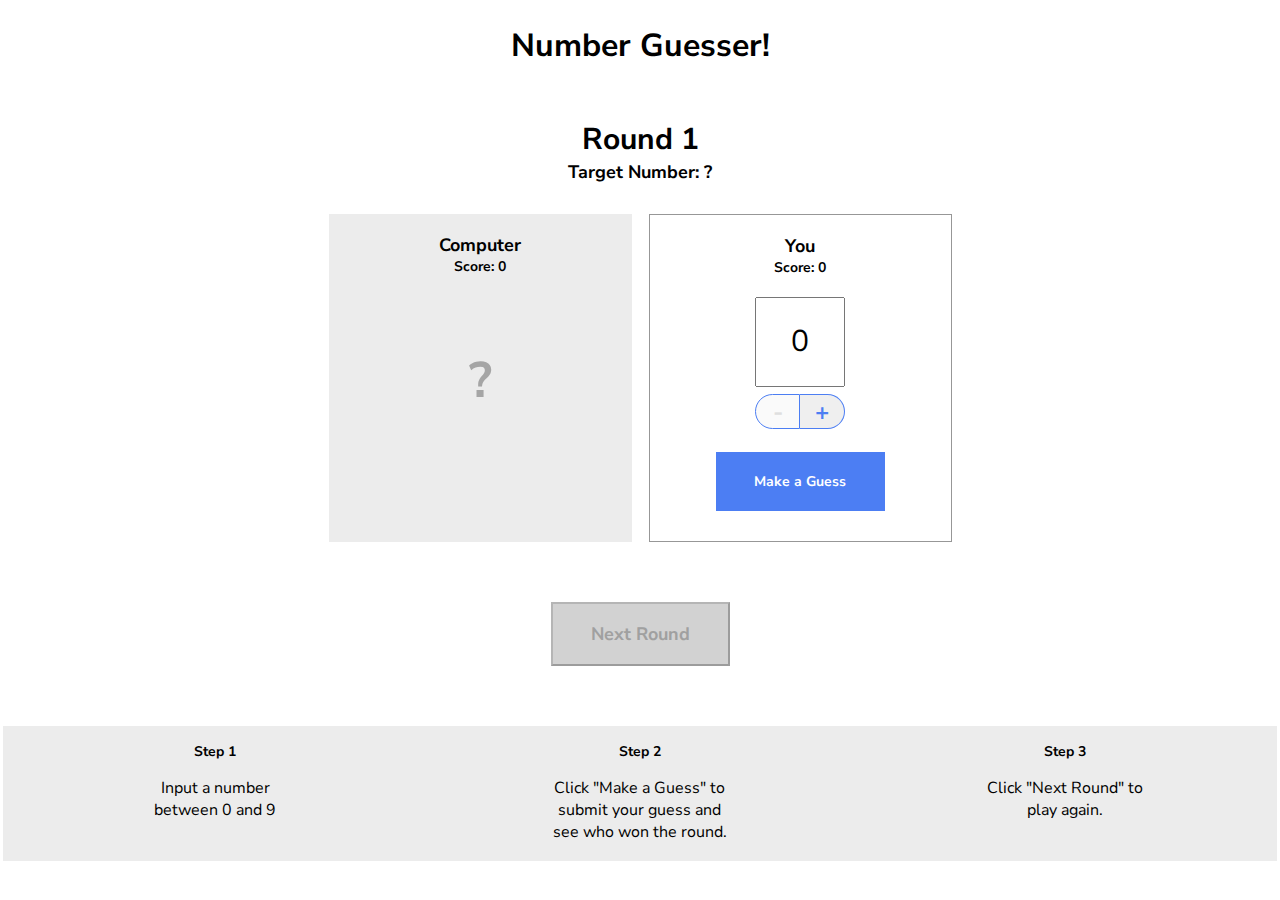
<file: Number Guesser/index.html>
<!doctype html>

<html>
  <head>
    <title>Number Guesser</title>
    <link href="https://fonts.googleapis.com/css?family=Nunito+Sans:400,700" rel="stylesheet">
    <link rel="stylesheet" href="./style.css">
  </head>
  <body>
    <div class="game-container">
      <header>
        <h1>Number Guesser!</h1>
      </header>
      
      <div class="rounds">
        <p class="round-label">Round <span id="round-number">1</span></p>
        <p class="guess-label">Target Number: <span id="target-number">?</span></p>
      </div>

      <div class="guessing-area">
        <div class="guess computer-guess">
          <div class="guess-title">
            <p class="guess-label">Computer</p>
            <p class="score-label">Score: <span id="computer-score">0</span></p>
          </div>
          <p id="computer-guess">?</p>
          <p class="winning-text" id="computer-wins"></p>
        </div>
        <div class="guess human-guess">
          <div class="guess-title">
            <p class="guess-label">You</p>
            <p class="score-label">Score: <span id="human-score">0</span></p>
          </div>
          <input type="number" id="human-guess" min=0 max=9 value=0>
          <div class="number-controls">
            <button class="number-control left" id="subtract" disabled>-</button>
            <button class="number-control right" id="add">+</button>
          </div>
          <button class="button" id="guess">Make a Guess</button>
        </div>
      </div>

      <div class="next-round-container">
        <button class="button" id="next-round" disabled>Next Round</button>
      </div>

    </div>
    
    <div class="instructions">
      <div class="instruction">
        <h3>Step 1</h3>
        <p>Input a number between 0 and 9</p>
      </div>
      <div class="instruction">
        <h3>Step 2</h3>
        <p>Click "Make a Guess" to submit your guess and see who won the round.</p>
      </div>
      <div class="instruction">
        <h3>Step 3</h3>
        <p>Click "Next Round" to play again.</p>
      </div>
    </div>

    <script src="./script.js"></script>
    <script src="./game.js"></script>
  </body>
</html>
</file>
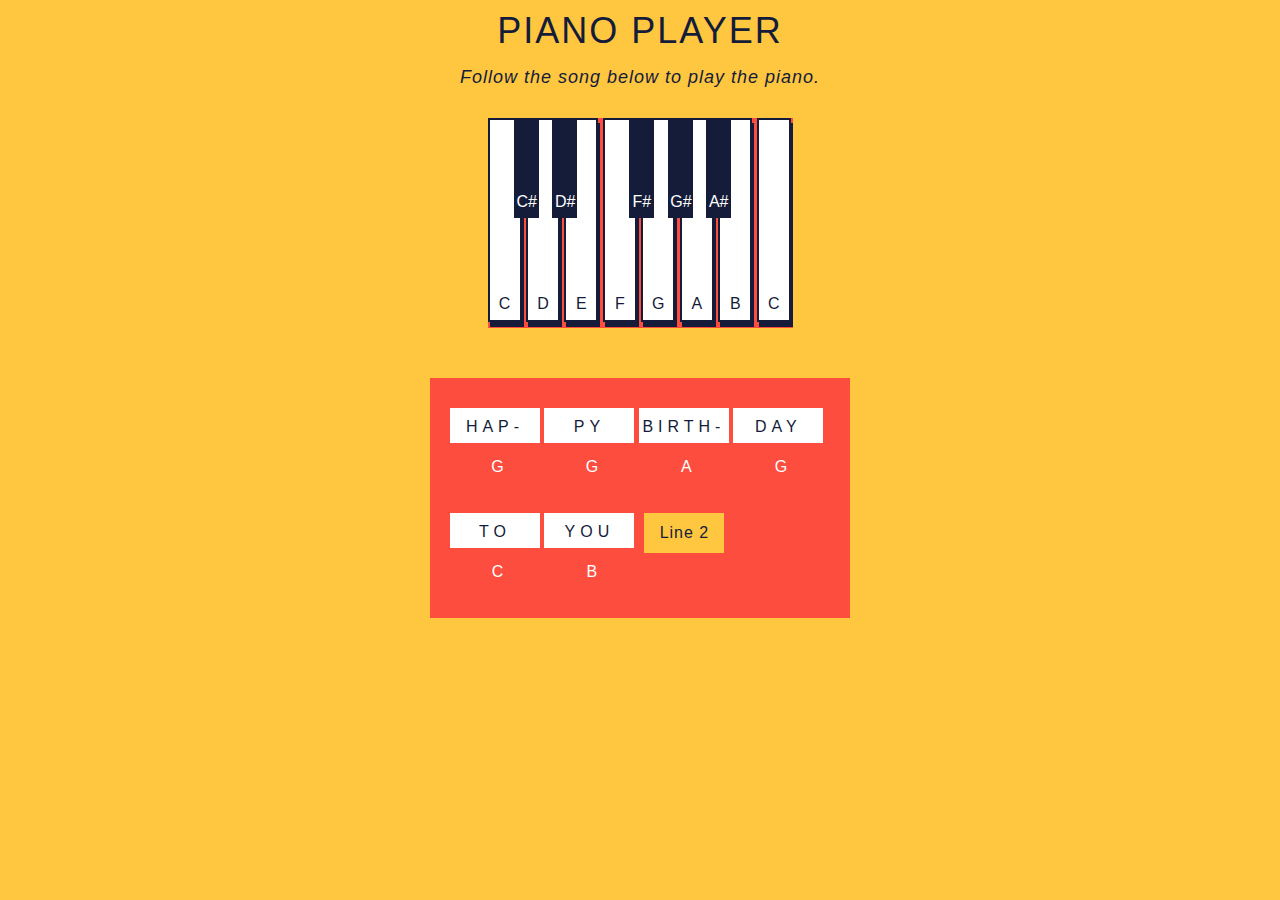
<file: Piano Keys/index.html>
<!DOCTYPE html>
<html lang="en" >

<head>
  <meta charset="UTF-8">
  <link rel="stylesheet" href="style.css">
</head>

<body>
  <p class='title'>Piano Player</p>
  <p id='demo'>Follow the song below to play  the piano.</p>
  <section class="piano">
    <section id='c-key' class="key">
      <section class='keynote'>C</section>
    </section>
    <section id='c-sharp-key' class="black-key">
      <section class='black-keynote'>C#</section>
    </section>
    <section id='d-key' class="key">
      <section class='keynote'>D</section>
    </section>
    <section id='d-sharp-key' class="black-key">
      <section class='black-keynote'>D#</section>
    </section>
    <section id='e-key' class="key">
      <section class='keynote'>E</section>
    </section>
    <section id='f-key' class="key">
      <section class='keynote'>F</section>
    </section>
    <section id='f-sharp-key' class="black-key">
      <section class='black-keynote'>F#</section>
    </section>
    <section id='g-key' class="key">
      <section class='keynote'>G</section>
    </section>
    <section id='g-sharp-key' class="black-key">
      <section class='black-keynote'>G#</section>
    </section>
    <section id='a-key' class="key">
      <section class='keynote'>A</section>
    </section>
    <section id='a-sharp-key' class="black-key">
      <section class='black-keynote'>A#</section>
    </section>
    <section id='b-key' class="key">
      <section class='keynote'>B</section>
    </section>
    <section id='high-c-key' class="key">
      <div class='keynote'>C</div>
    </section>
  </section>

  <section id='lyrics'>
    <section id='column-one'>
      <section id="word-one">HAP-</section>
      <section id="letter-note-one">G</section>
    </section>
    <section id='column-two'>
      <section id="word-two">PY</section>
      <section id="letter-note-two">G</section>
    </section>
    <section id='column-three'>
      <section id="word-three">BIRTH-</section>
      <section id="letter-note-three">A</section>
    </section>
    <section id='column-four'>
      <section id="word-four">DAY</section>
      <section id="letter-note-four">G</section>
    </section>
    <section id='column-five'>
      <section id="word-five">TO</section>
      <section id="letter-note-five">C</section>
    </section>
    <section id='column-six'>
      <section id="word-six">YOU</section>
      <section id="letter-note-six">B</section>
    </section>
    <section id='column-optional' class='column-optional'>
      <section id="word-optional">END</section>
      <section id="letter-note-optional">A</section>
    </section>

    <button id="first-next-line">Line 2</button>
    <button id="second-next-line">Line 3</button>
    <button id="third-next-line">Line 4</button>
    <button id="fourth-next-line">Reset</button>
  </section>

  <script  src="main.js"></script>

</body>
</html>
</file>
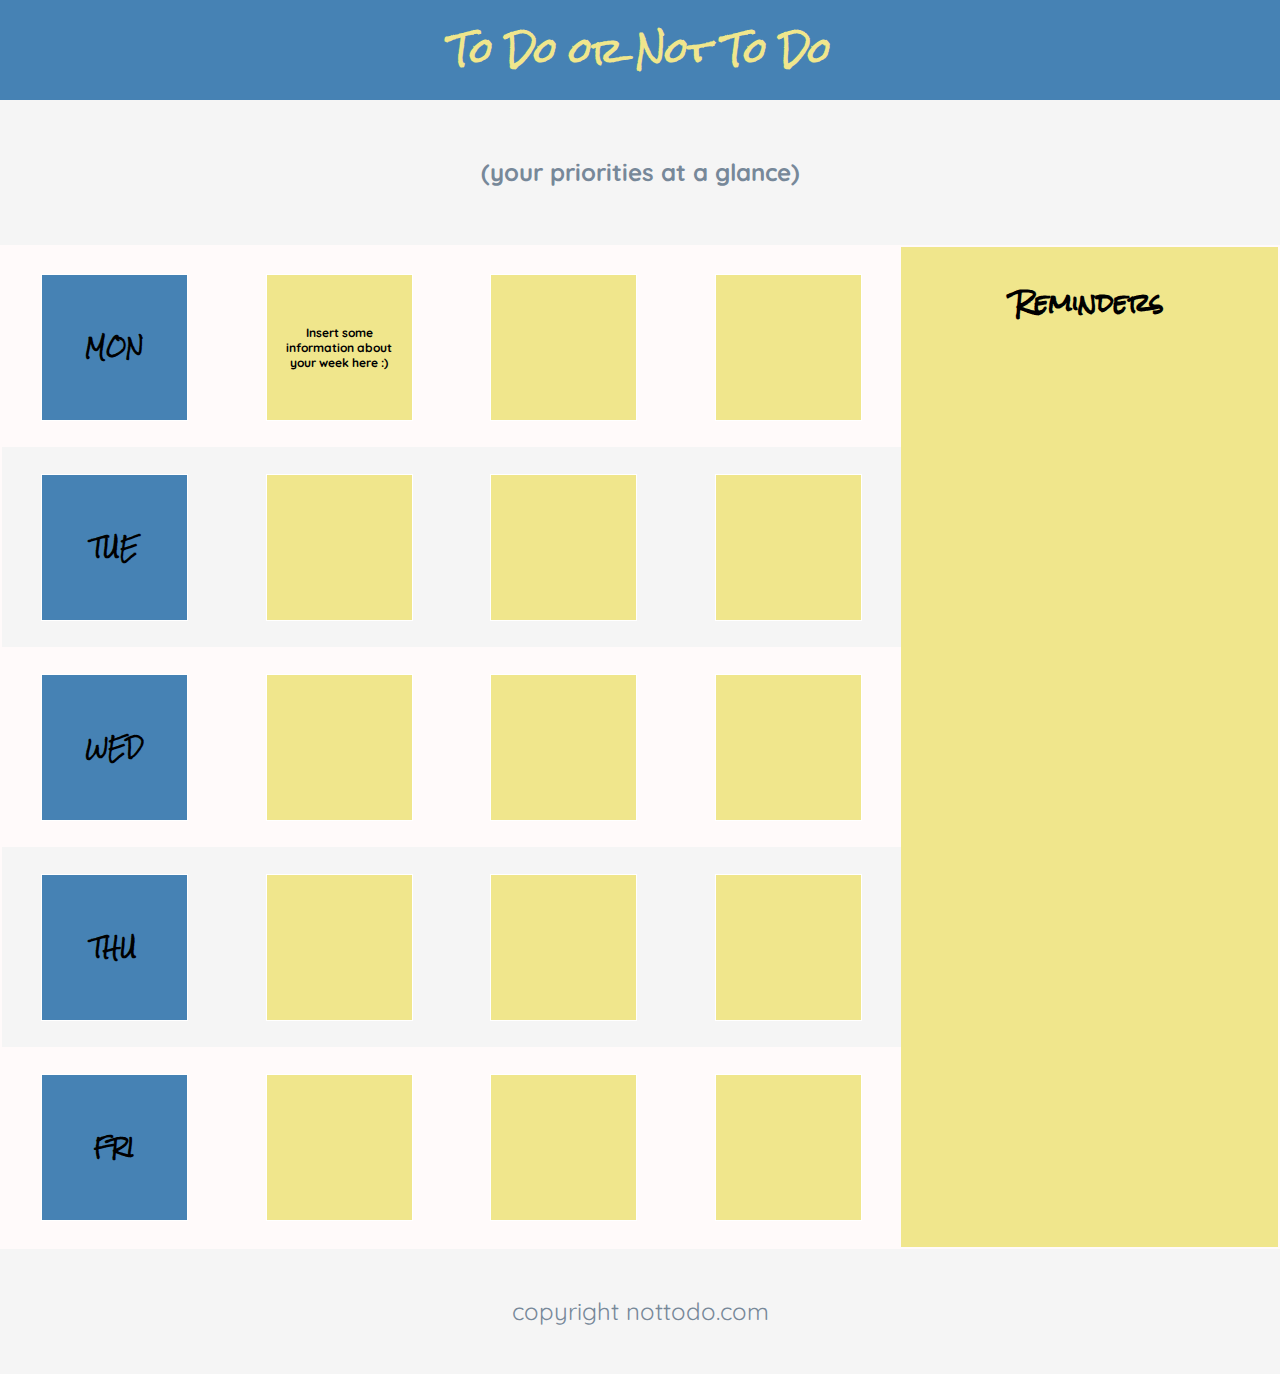
<file: To Do App/index.html>
<!DOCTYPE html>
<html>

<head>
  <title>To Do App</title>
  <link rel='stylesheet' href='style.css'>
  <link href='https://fonts.googleapis.com/css?family=Quicksand' rel='stylesheet'>
  <link href='https://fonts.googleapis.com/css?family=Rock+Salt' rel='stylesheet'>
</head>
<body>

  <!-- Header -->
  <div id='header'>
    <h1>To Do or Not To Do</h1>
    <h2 class='tagline'>(your priorities at a glance)</h2>
  </div>

  <!-- App Container -->
  <div class='container'>

    <!-- To Do Section -->
    <div class='week'>
      <div class='row secondary-background'>
        <div class='day square'><h3>MON</h3></div>
        <div class='task square'>
          <p> Insert some information about your week here :) </p>
        </div>
        <div class='task square'></div>
        <div class='task square'></div>
      </div>
      <div class='row'>
        <div class='day square'><h3>TUE</h3></div>
        <div class='task square'></div>
        <div class='task square'></div>
        <div class='task square'></div>
      </div>
      <div class='row secondary-background'>
        <div class='day square'><h3>WED</h3></div>
        <div class='task square'></div>
        <div class='task square'></div>
        <div class='task square'></div>
      </div>
      <div class='row'>
        <div class='day square'><h3>THU</h3></div>
        <div class='task square'></div>
        <div class='task square'></div>
        <div class='task square'></div>
      </div>
      <div class='row secondary-background'>
        <div class='day square'><h3>FRI</h3></div>
        <div class='task square'></div>
        <div class='task square'></div>
        <div class='task square'></div>
      </div>
    </div>

    <!-- Reminders Section -->
    <div class='reminders'>
      <h3>Reminders</h3>
    </div>
  </div>

  <!-- Footer -->
  <footer>
    <span class='tagline'>copyright nottodo.com</span>
  </footer>
</body>
</html>
</file>
<file: Number Guesser/style.css>
* {
  font-family: 'Nunito Sans';
  box-sizing: border-box;
}

body {
  margin: 0 auto;
  padding: 3px;
  background-color: #fff;
}

.game-container {
  max-width: 640px;
  margin: 0 auto;
  text-align: center;
}

header {
  display: flex;
  justify-content: center
}

.rounds {
  display: flex;
  flex-direction: column;
  align-items: center;
  margin-bottom: 30px;
}

.round-label {
  font-size: 30px;
  font-weight: 700;
  margin-bottom: 0px;
}

.guess {
  min-width: 303px;
  height: 328px;
  display: flex;
  flex-direction: column;
  align-items: center;
  padding: 19px;
}

.guessing-area {
  display: flex;
  justify-content: space-around;
  align-items: flex-start;
  margin-bottom: 60px;
}

.guess-title {
  display: flex;
  flex-direction: column;
  align-items: center;
  justify-content: flex-start;
  margin-bottom: 20px;
}

.guess-label {
  font-size: 18px;
  font-weight: 700;
  margin: 0;
}

.score-label {
  font-size: 14px;
  font-weight: 700;
  margin: 0;
}

.target-guess {
  display: flex;
  flex-direction: column;
  align-items: center;
  justify-content: flex-start;
}

.computer-guess {
  background-color: #ececec;
}

#computer-guess {
  font-size: 50px;
  font-weight: 700;
  color: #a5a5a5;
}

.human-guess {
  border: 1px solid #979797;
}

.guess input {
  height: 90px;
  width: 90px;
  font-size: 30px;
  text-align: center;
  margin: 0 auto;
  margin-bottom: 7px;
}

.number-controls {
  font-size: 0;
  margin-bottom: 23px;
}

.number-control {
  border: solid 1px #4c7ef3;
  display: inline-block;
  width: 45px;
  height: 35px;
  font-size: 24px;
  font-weight: 700;
  color: #4c7ef3;
  cursor: pointer;
}

.number-controls button[disabled] {
  color: #dfdfdf;
  cursor: default;
}

.left {
  border-top-left-radius: 22.5px;
  border-bottom-left-radius: 22.5px;
}

.right {
  border-top-right-radius: 22.5px;
  border-bottom-right-radius: 22.5px;
  border-left-width: 0px;
}

.controls {
  display: flex;
  justify-content: space-around;
}

.button {
  background-color: #4c7ef3;
  color: #fff;
  cursor: pointer;
}

#guess {
  padding: 20px;
  width: 169px;
  height: 59px;
  border: none;
  font-weight: 700;
  font-size: 14px;
}

input[type=number]::-webkit-inner-spin-button {
  -webkit-appearance: none;
}

#next-round {
  width: 179px;
  height: 64px;
  font-size: 18px;
  font-weight: bold;
  margin-left: auto;
  margin-right: auto;
  margin-bottom: 60px;
}
  
.button[disabled] {
  background-color: #d2d2d2;
  color: #a0a0a0;
  cursor: default;
}

.instructions {
  background-color: #ececec;
  width: 100%;
  display: flex;
  justify-content: space-around;
}

.instruction {
  width: 180px;
  padding: 2px;
  text-align: center;
}

.instructions h3 {
  font-size: 14px;
}


.winning-text, .winning-text[disabled] {
  color: #ec3636;
  font-weight: 700;
}
</file>
<file: Piano Keys/style.css>
body{
  margin: 0;
  padding: 0;
  font-family: sans-serif;
  background: #ffc63f;
}
.title{
  font-size: 36px;
  margin-top: 10px;
  margin-bottom: 0px;
  padding: 0;
  color: #141c3a;
  text-transform: uppercase;
  letter-spacing: 2px;
  text-align: center;
}
#demo{
  text-align: center;
  font-size: 18px;
  margin-top: 15px;
  color: #141c3a;
  letter-spacing: 1px;
  font-style: italic;
}
.piano{
  width: 305px;
  height: 210px;
  display: block;
  margin: 0 auto;
  background-color: #fd4d3f;
  margin-top: 30px;
}
.key{
  width: 30px;
  height: 200px;
  display: inline-block;
  border: solid #141c3a 2px;
  box-shadow: 2px 5px;
  background-color: white;
  color: #141c3a;
}
.black-key{
  width: 25px;
  height: 100px;
  display: inline-block;
  background-color: #141c3a;
  color: white;
  position: absolute;
  margin-left: -12px;
  padding: 0px;
}
.keynote{
  width: 20px;
  height: 20px;
  text-align: center;
  display: block;
  margin: 0 auto;
  margin-top: 175px;
  color: #141c3a;
}
.black-keynote{
  width: 20px;
  height: 20px;
  text-align: center;
  display: block;
  margin: 0 auto;
  margin-top: 75px;
}
#lyrics{
  width: 400px;
  height: 240px;
  display: block;
  margin: 0 auto;
  padding-left: 20px;
  margin-top: 50px;
  background-color: #fd4d3f;
}
#column-one, #column-two, #column-three, #column-four, #column-five, #column-six, #column-optional{
  width: 90px;
  display: inline-block;
  text-align: center;
  margin-top: 30px;
}
#column-optional{
  display: none;
}
#word-one, #word-two, #word-three, #word-four, #word-five, #word-six, #word-optional{
  background-color: white;
  width: 90px;
  height: 25px;
  padding-top: 10px;
  letter-spacing: 5px;
  color: #141c3a;
}
#letter-note-one, #letter-note-two, #letter-note-three, #letter-note-four, #letter-note-five, #letter-note-six, #letter-note-optional{
  color: white;
  width: 25px;
  height: 25px;
  margin-top: 15px;
  margin-left: 35px;
}
#first-next-line, #second-next-line, #third-next-line, #fourth-next-line{
  width: 80px;
  height: 40px;
  font-size: 16px;
  position: absolute;
  margin-top: 30px;
  margin-left: 10px;
  border: none;
  background-color: #ffc63f;
  color: #141c3a;
  letter-spacing: 1px;
  cursor: pointer;
}
</file>
<file: To Do App/style.css>
/* Universal Styles */
body {
  margin: 0px;
  background-color: whitesmoke;
  font-family: 'Rock Salt', cursive;
  text-align: center;
}

.secondary-background {
  background-color: snow;
}

.tagline {
  font-family: 'Quicksand', sans-serif;
  color: lightslategrey;
  line-height: 125px;
}

/* Header */
h1 {
  margin: 0;
  background-color: steelblue;
  line-height: 100px;
  color: khaki;
}

h2 {
  margin: 10px;
}

/* App Container */
.container {
  border: 2px solid snow;
  display: flex;
}

/* To Do Section */
.week {
  display: inline-flex;
  flex-grow: 3;
  flex-direction: column;
}

.row {
  min-height: 200px;
  display: flex;
  flex-wrap: wrap;
  justify-content: space-around;
  align-items: center;
}

.square {
  width: 125px;
  height: 125px;
  padding: 10px;
  display: flex;
  justify-content: center;
   align-items: center;
}

.day.square {
  background-color: steelblue;
  border: 1px solid white;
}

.task.square {
  background-color: khaki;
  border: 1px solid white;
}

.task p {
  font-family: 'Quicksand', sans-serif;
  font-weight: 700;
  font-size: 12px;
}

/* Reminders */
.reminders {
  background-color: khaki;
  display: inline-flex;
  flex-grow: 2;
}

.reminders h3 {
  width: 100%;
  margin: 10px;
  color: black;
  line-height: 90px;
  font-size: 24px;
}

/* Footer */
footer {
  font-size: 24px;
}
</file>
